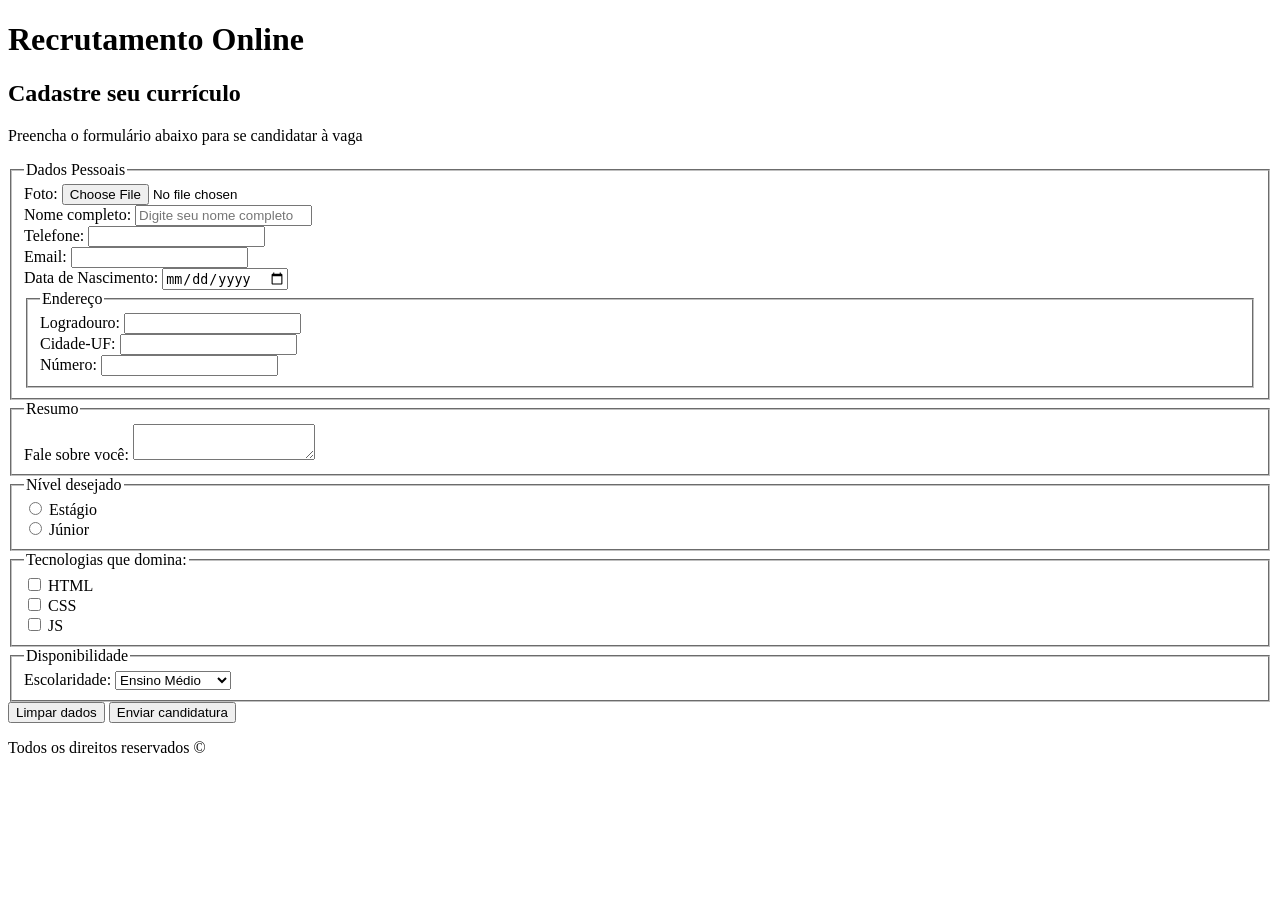
<file: aula-3/index.html>
<!DOCTYPE html>
<html lang="pt-br">
    <head>
    <meta charset="UTF-8">
    <title>Recrutamento Online</title>
    </head>
    <body>
        <header>
            <h1>Recrutamento Online</h>
        </header>
        <main>
            <section>
                <h2>Cadastre seu currículo</h2>
                <form action="https://postman-echo.com/post" method="post" enctype="multipart/form-data">
                    <P>Preencha o formulário abaixo para se candidatar à vaga</P>
                    <fieldset>
                        <legend>Dados Pessoais</legend>

                        <div>
                            <label for="foto_id">Foto:</label>
                            <input id="foto_id" name="foto" type="file" accept="image/*">
                        </div>

                        <div>
                            <label for="nome_id">Nome completo:</label>
                            <input id="nome_id" name="nome" type="text" placeholder="Digite seu nome completo">
                        </div>

                        <div>
                            <label for="telefone_id">Telefone:</label>
                            <input id="telefone_id" name="telefone" type="tel" required>
                        </div>

                        <div>
                            <label for="email_id">Email:</label>
                            <input id="email_id" name="email" type="email" required>
                        </div>

                        <div>
                            <label for="data_nasc_id">Data de Nascimento:</label>
                            <input id="data_nasc_id" name="data_nasc" type="date">
                        </div>

                        <fieldset>
                            <legend>Endereço</legend>

                            <div>
                                <label for="logradouro.id">Logradouro:</label>
                                <input id="logradouro.id" name="Logradouro" type="text">
                            </div>

                            <div>
                                <label for="cidade_id">Cidade-UF:</label>
                                <input id="cidade_id" name="cidade" type="text">
                            </div>

                            <div>
                                <label for="numero_id">Número:</label>
                                <input id="numero_id" name="numero" type="number">
                            </div>

                        </fieldset>
                    </fieldset>

                    <fieldset>
                        <legend>Resumo</legend>

                        <div>
                            <label id="resumo_id">Fale sobre você:</label>
                            <textarea id="resumo_id" name="resumo"></textarea>
                        </div>
                            
                    </fieldset>

                    <fieldset>
                        <legend>Nível desejado</legend>

                        <div>
                            <input id="nivel_estagio_id" name="nivel" type="radio" value="estagio">
                            <label for="nivel_estagio_id">Estágio</label>
                        </div>

                        <div>
                            <input id="nivel_junior_id" name="nivel" type="radio" value="junior">
                            <label for="nivel_junior_id">Júnior</label>
                        </div>

                    </fieldset>

                    <fieldset>
                        <legend>Tecnologias que domina:</legend>

                        <div>
                            <input id="tec_html_id" name="tecnologias" type="checkbox" value="html">
                            <label for="tec_html_id">HTML</label>
                        </div>

                        <div>
                            <input id="tec_css_id" name="tecnologias" type="checkbox" value="css">
                            <label for="tec_css_id">CSS</label>
                        </div>

                        <div>
                            <input id="tec_js_id" name="tecnologias" type="checkbox" value="js">
                            <label for="tec_js_id">JS</label>
                        </div>

                    </fieldset>

                    <fieldset>
                        <legend>Disponibilidade</legend>

                        <div>
                            <label for="escolaridade_id">Escolaridade:</label>
                            <select id="escolaridade_id" name="escolaridade">
                                <option value="medio">Ensino Médio</option>
                                <option value="graduacao">Graduação</option>
                                <option value="pos">Pós-Graduação</option>
                            </select>
                        </div>

                    </fieldset>

                    <div>
                        <button type="reset">Limpar dados</button>
                        <button type="submit">Enviar candidatura</button>
                    </div>

                </form>
            </section>
        </main>
        <footer>
            <p>Todos os direitos reservados &copy;</p>
        </footer>
    </body>
</html>
</file>
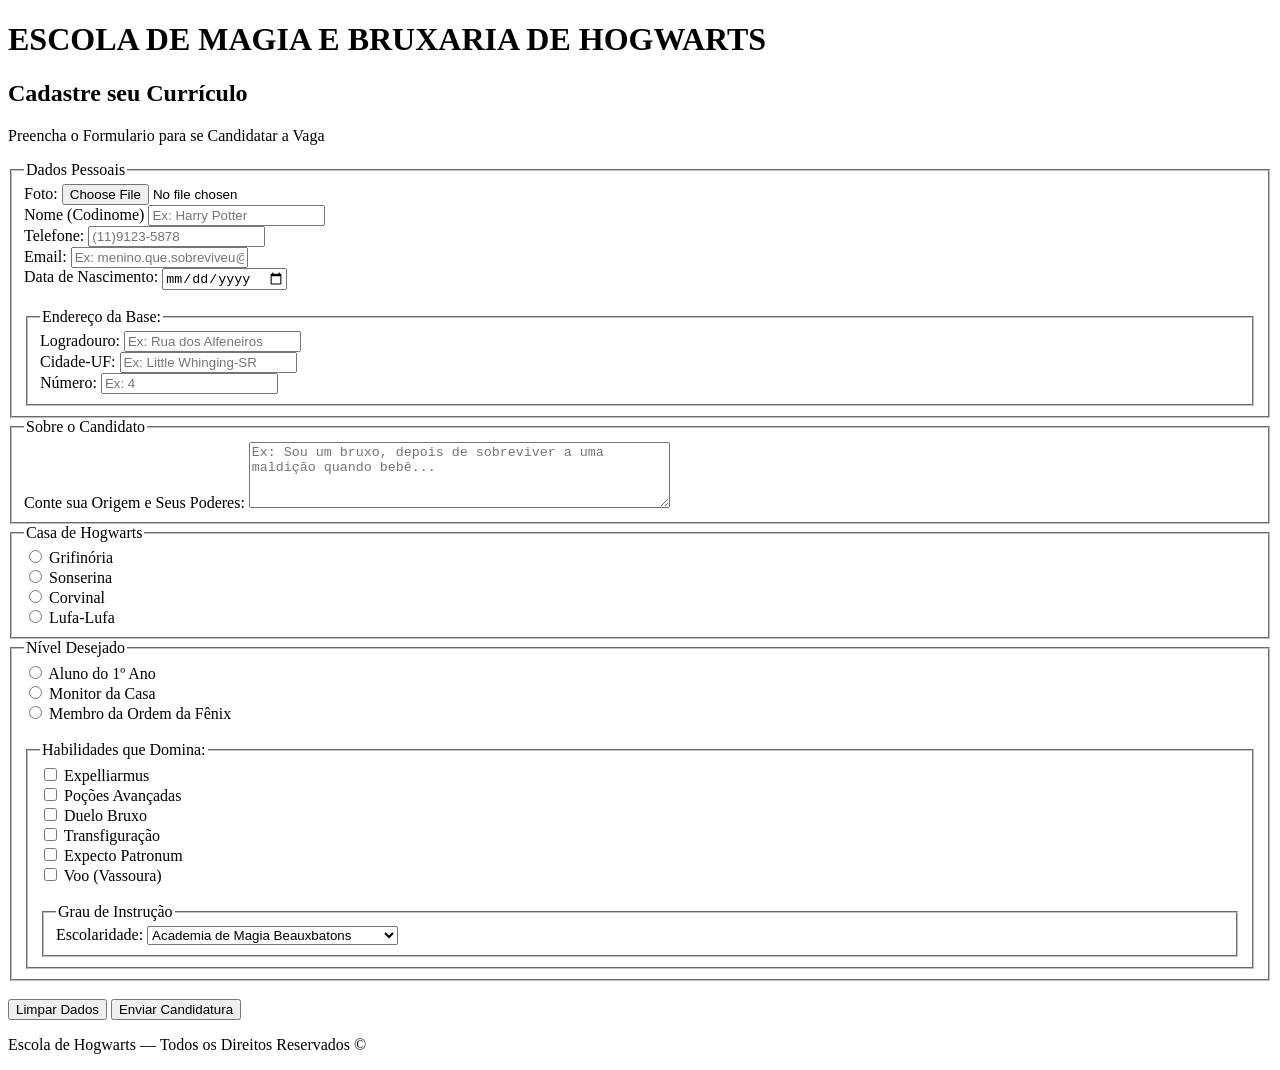
<file: aula-4/index.html>
<!DOCTYPE html>
<html lang="pt-br">
<head>
     <title>Seleção de Alunos de Hogwarts</title>
    <meta charset="UTF-8">   
</head>
<body>
    <header>
        <h1>ESCOLA DE MAGIA E BRUXARIA DE HOGWARTS</h1>
    </header>
    <section>
        <h2>Cadastre seu Currículo</h2>
        <form action="https://postman-echo.com/post" method="post" enctype="multipart/form-data">
                <p>Preencha o Formulario para se Candidatar a Vaga</p>
                <fieldset>
                    <legend>
                        Dados Pessoais
                    </legend>
                    <div>
                        <label for="foto_id">Foto: </label>
                        <input id="foto_id" name="foto" type="file" accept="image/" >
                    </div>
                 <div>
                    <label for="name_id">Nome (Codinome) </label>
                    <input id="nome_id" name="nome" type="text" placeholder="Ex: Harry Potter">
                 </div>
                 <div>
                    <label for="telefone_id"> Telefone: </label>
                    <input id="telefone" name="telefone" type="tel" placeholder="(11)9123-5878" required>
                 </div>
                 <div>
                    <label for="email_id">Email:</label>
                    <input id="email_id" name="email" type="email" placeholder="Ex: menino.que.sobreviveu@hogwarts.edu">
                </div>
                 <div>
                    <label for="data_nasc_id">Data de Nascimento:</label>
                    <input id="data_nasc_id" name="data_nasc" type="date">
                </div>
                <br>
                <fieldset>
                    <legend>Endereço da Base:</legend>
                    <div>
                        <label for="logradouro_id">Logradouro:</label>
                        <input id="logradouro_id" name="logradouro" type="text" placeholder="Ex: Rua dos Alfeneiros">
                    </div>
                    <div>
                        <label for="cidade_id">Cidade-UF:</label>
                        <input id="cidade_id" name="cidade" type="text" placeholder="Ex: Little Whinging-SR">
                    </div>
                    <div>
                        <label for="numero_id">Número:</label>
                        <input id="numero_id" name="numero" type="number" placeholder="Ex: 4">
                    </div>
                </fieldset>
            </fieldset>
             <fieldset>
                <legend>Sobre o Candidato</legend>
                <div>
                    <label for="resumo_id">Conte sua Origem e Seus Poderes:</label>
                    <textarea id="resumo_id"
                     name="resumo"
                     rows="4"
                     cols="50"
                     placeholder="Ex: Sou um bruxo, depois de sobreviver a uma maldição quando bebê..."></textarea>
                </div>
            </fieldset>

            <fieldset>
                <legend>Casa de Hogwarts</legend>
                <div>
                    <input id="casa_grifinoria_id"
                           name="casa"
                           type="radio"
                           value="grifinoria">
                    <label for="casa_grifinoria_id">Grifinória</label>
                </div>

                <div>
                    <input id="casa_sonserina_id"
                           name="casa"
                           type="radio"
                           value="sonserina">
                    <label for="casa_sonserina_id">Sonserina</label>
                </div>

                <div>
                    <input id="casa_corvinal_id"
                           name="casa"
                           type="radio"
                           value="corvinal">
                    <label for="casa_corvinal_id">Corvinal</label>
                </div>

                <div>
                    <input id="casa_lufalufa_id"
                           name="casa"
                           type="radio"
                           value="lufa-lufa">
                    <label for="casa_lufalufa_id">Lufa-Lufa</label>
                </div>
            </fieldset>

            <fieldset>
                <legend>Nível Desejado</legend>
                <div>
                    <input id="nivel_recruta_id"
                           name="nivel"
                           type="radio"
                           value="recruta">
                    <label for="nivel_recruta_id">Aluno do 1º Ano</label>
                </div>

                <div>
                    <input id="nivel_agente_id"
                           name="nivel"
                           type="radio"
                           value="agente">
                    <label for="nivel_agente_id">Monitor da Casa</label>
                </div>

                <div>
                    <input id="nivel_vingador_id"
                           name="nivel"
                           type="radio"
                           value="vingador">
                    <label for="nivel_vingador_id">Membro da Ordem da Fênix</label>
                </div>
                <br>

                <fieldset>
                    <legend>Habilidades que Domina:</legend>
                    <div>
                        <input id="hab_forca_id"
                        name="habilidades"
                        type="checkbox"
                        value="forca_sobre-humana">
                    <label for="hab_forca_id">Expelliarmus</label>
                    </div>
                    <div>
                        <input id="hab_tecnologia_id"
                        name="habilidades"
                        type="checkbox"
                        value="tecnologia_avancada">
                    <label for="hab_tecnologia_id">Poções Avançadas</label>
                    </div>
                    <div>
                        <input id="hab_combate_id"
                        name="habilidades"
                        type="checkbox"
                        value="combate_corpo_a_corpo">
                    <label for="hab_combate_id">Duelo Bruxo</label>
                    </div>
                    <div>
                        <input id="hab_magia_id"
                        name="habilidades"
                        type="checkbox"
                        value="magia">
                    <label for="hab_magia_id">Transfiguração</label>
                    </div>
                    <div>
                        <input id="hab_pontaria_id"
                        name="habilidades"
                        type="checkbox"
                        value="pontaria">
                    <label for="hab_pontaria_id">Expecto Patronum</label>
                    </div>
                    <div>
                        <input id="hab_voo_id"
                        name="habilidades"
                        type="checkbox"
                        value="voo">
                    <label for="hab_voo_id">Voo (Vassoura)</label>
                    </div>
                    <br>

                    <fieldset>
                        <legend>Grau de Instrução</legend>
                        <div>
                            <label for="escolaridade_id">Escolaridade:</label>
                            <select id="escolaridade_id" name="escolaridade">
                                <option value="xavier">Academia de Magia Beauxbatons</option>
                                <option value="shield">Instituto Durmstrang</option>
                                <option value="asgard">Escola Ilvermorny de Magia e Bruxaria</option>
                                <option value="stark">Hogwarts — Programa de Aprendiz</option>
                                
                            </select>
                        </div>
                    </fieldset>
                     </fieldset>
            </fieldset>
            <br>
            <div>
                <button type="reset">Limpar Dados</button>
                <button type="submit">Enviar Candidatura</button>
               </div>
        </form>
    </section>   

    <main>
       
    </main>
    <footer>
        <p>Escola de Hogwarts &mdash; Todos os Direitos Reservados &copy;</p>
    </footer>
</body>
</html>
</file>
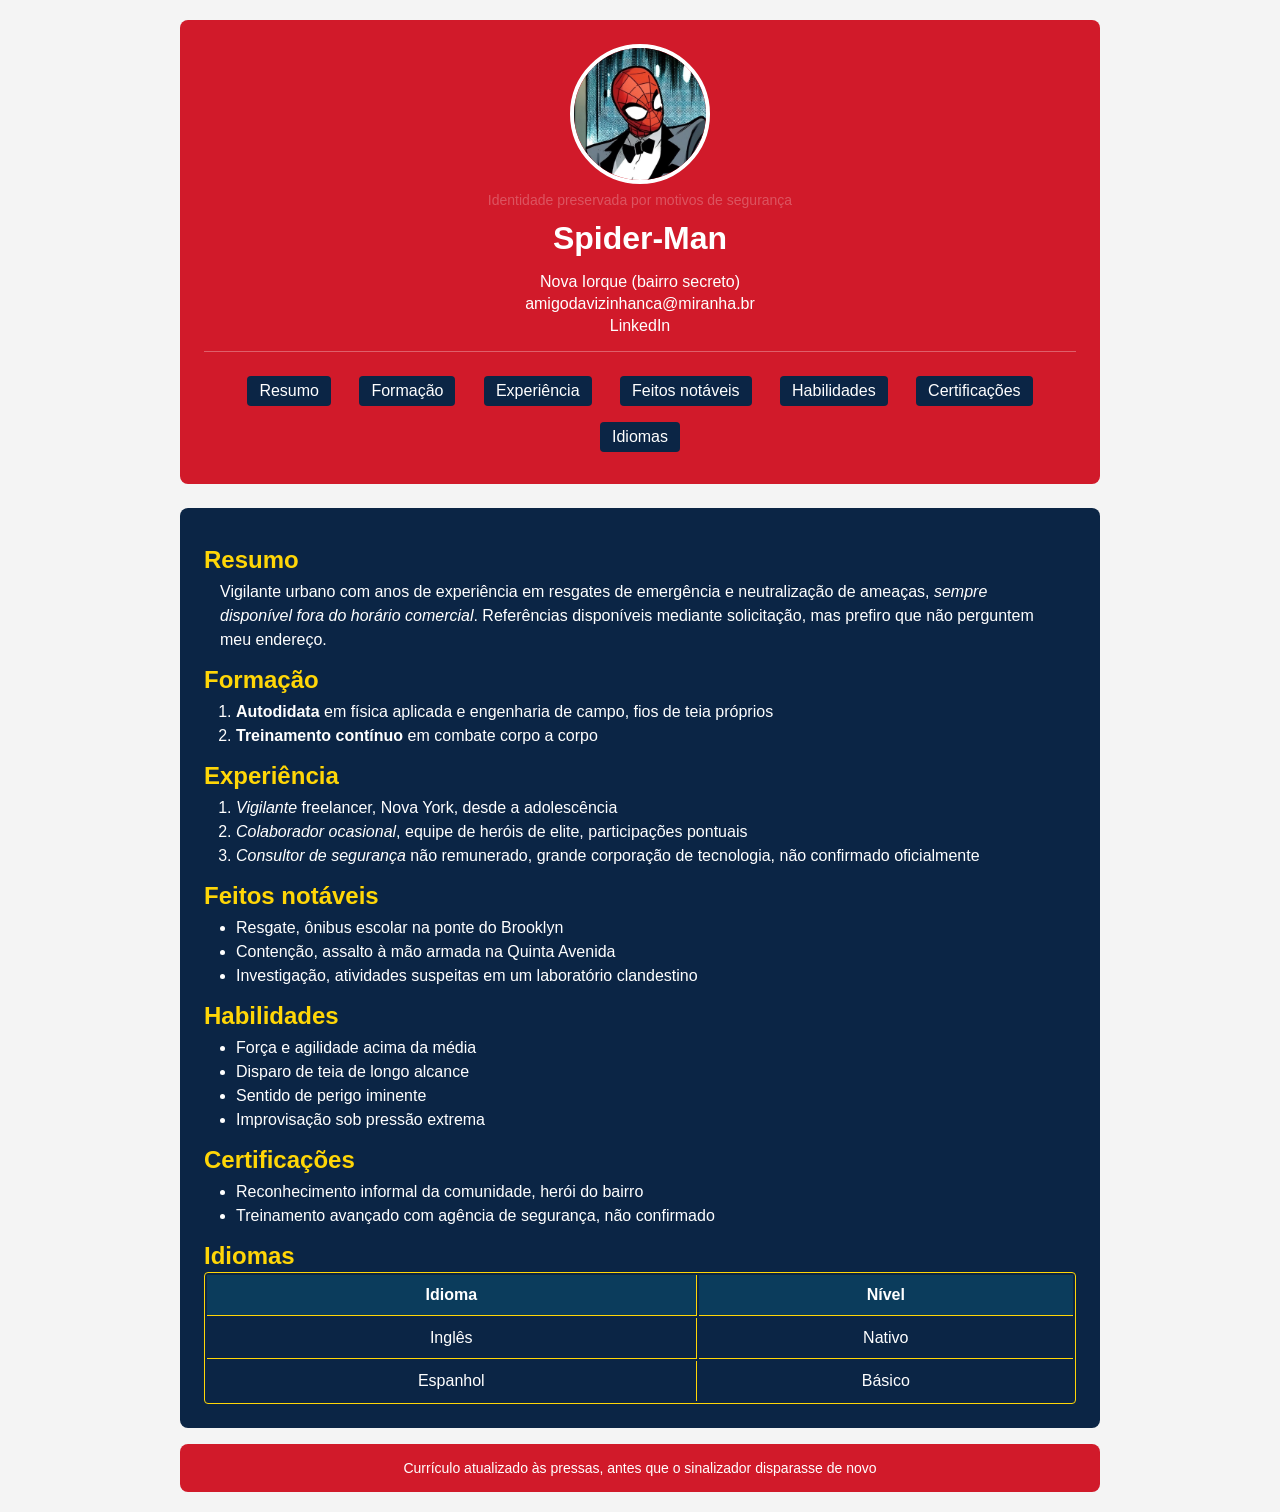
<file: aula-5/index.html>
<!DOCTYPE html>
<html lang="pt-br">
<head>
  <meta charset="UTF-8" />
  <meta name="viewport" content="width=device-width, initial-scale=1.0" />
  <title>Currículo Spider-Man</title>
  <link rel="stylesheet" href="./styles/style.css">
</head>
<body>
  <header>
    <figure>
      <img src="./images/miranha.jpg" alt="Foto de perfil, pessoa mascarada com traje vermelho e azul" />
      <figcaption>Identidade preservada por motivos de segurança</figcaption>
    </figure>
    <h1>Spider-Man</h1>
    <div class="header-info">
      <p>Nova Iorque (bairro secreto)</p>
      <p>
        <a href="mailto:amigodavizinhanca@miranha.br">amigodavizinhanca@miranha.br</a>
      </p>
      <p>
        <a href="https://www.linkedin.com/in/miranha/">LinkedIn</a>
      </p>
      <nav>
        <ul>
          <li><a href="#resumo">Resumo</a></li>
          <li><a href="#formacao">Formação</a></li>
          <li><a href="#experiencia">Experiência</a></li>
          <li><a href="#feitos">Feitos notáveis</a></li>
          <li><a href="#habilidades">Habilidades</a></li>
          <li><a href="#certificacoes">Certificações</a></li>
          <li><a href="#idiomas">Idiomas</a></li>
        </ul>
      </nav>
    </div>
  </header>

  <main>
    <section id="resumo">
      <h2>Resumo</h2>
      <p>
        Vigilante urbano com anos de experiência em resgates de emergência e neutralização de ameaças,
        <em>sempre disponível fora do horário comercial</em>. Referências disponíveis mediante solicitação,
        mas prefiro que não perguntem meu endereço.
      </p>
    </section>

    <section id="formacao">
      <h2>Formação</h2>
      <ol>
        <li><strong>Autodidata</strong> em física aplicada e engenharia de campo, fios de teia próprios</li>
        <li><strong>Treinamento contínuo</strong> em combate corpo a corpo</li>
      </ol>
    </section>

    <section id="experiencia">
      <h2>Experiência</h2>
      <ol>
        <li><em>Vigilante</em> freelancer, Nova York, desde a adolescência</li>
        <li><em>Colaborador ocasional</em>, equipe de heróis de elite, participações pontuais</li>
        <li><em>Consultor de segurança</em> não remunerado, grande corporação de tecnologia, não confirmado oficialmente</li>
      </ol>
    </section>

    <section id="feitos">
      <h2>Feitos notáveis</h2>
      <ul>
        <li>Resgate, ônibus escolar na ponte do Brooklyn</li>
        <li>Contenção, assalto à mão armada na Quinta Avenida</li>
        <li>Investigação, atividades suspeitas em um laboratório clandestino</li>
      </ul>
    </section>

    <section id="habilidades">
      <h2>Habilidades</h2>
      <ul>
        <li>Força e agilidade acima da média</li>
        <li>Disparo de teia de longo alcance</li>
        <li>Sentido de perigo iminente</li>
        <li>Improvisação sob pressão extrema</li>
      </ul>
    </section>

    <section id="certificacoes">
      <h2>Certificações</h2>
      <ul>
        <li>Reconhecimento informal da comunidade, herói do bairro</li>
        <li>Treinamento avançado com agência de segurança, não confirmado</li>
      </ul>
    </section>

    <section id="idiomas">
      <h2>Idiomas</h2>
      <table>
        <thead>
          <tr>
            <th scope="col">Idioma</th>
            <th scope="col">Nível</th>
          </tr>
        </thead>
        <tbody>
          <tr>
            <td>Inglês</td>
            <td>Nativo</td>
          </tr>
          <tr>
            <td>Espanhol</td>
            <td>Básico</td>
          </tr>
        </tbody>
      </table>
    </section>
  </main>

  <footer>
    <p>Currículo atualizado às pressas, antes que o sinalizador disparasse de novo</p>
  </footer>
</body>

</html>
</file>
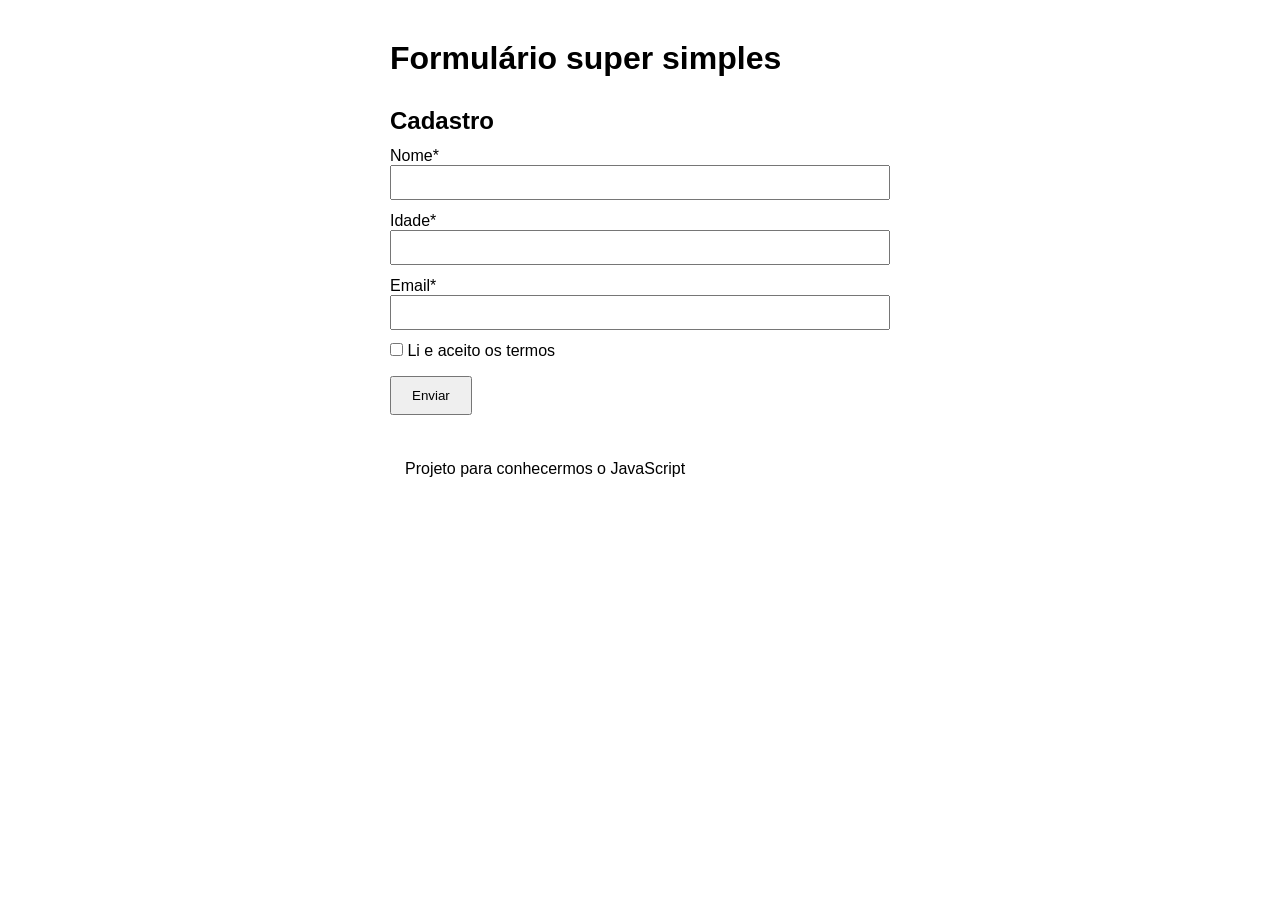
<file: aula-7/index.html>
<!DOCTYPE html>
<html lang="pt-br">
<head>
    <meta charset="UTF-8">
    <meta name="viewport" content="width=device-width, initial-scale=1.0">
    <title>Aprendendo JavaScript</title>
    <link rel="stylesheet" href="./styles/global.css">
    <script src="./scripts/index.js" defer></script>
</head>
<body>
    <header>
        <h1>Formulário super simples</h1>
    </header>
    <main>
        <h2>Cadastro</h2>
        <form is="cadastro">

            <label for="nome">Nome*</label>
            <input type="text" id="nome">
            <p id="erro-nome" class="oculto"></p>

            <label for="idade">Idade*</label>
            <input type="number" id="idade">
            <p id="erro-idade" class="oculto"></p>

            <label for="email">Email*</label>
            <input type="email" id="email">
            <p id="erro-email" class="oculto"></p>

            <label>
                <input type="checkbox" id="termos">
                <span>Li e aceito os termos</span>
                <p id="erro-termos" class="oculto"></p>
            </label>
            
            <button onclick="executar(event)">Enviar</button>
            <p id="concluido" class="oculto"></p>

        </form>

    </main>
    <footer>
        <p>Projeto para conhecermos o JavaScript</p>
    </footer>
</body>
</html>
</file>
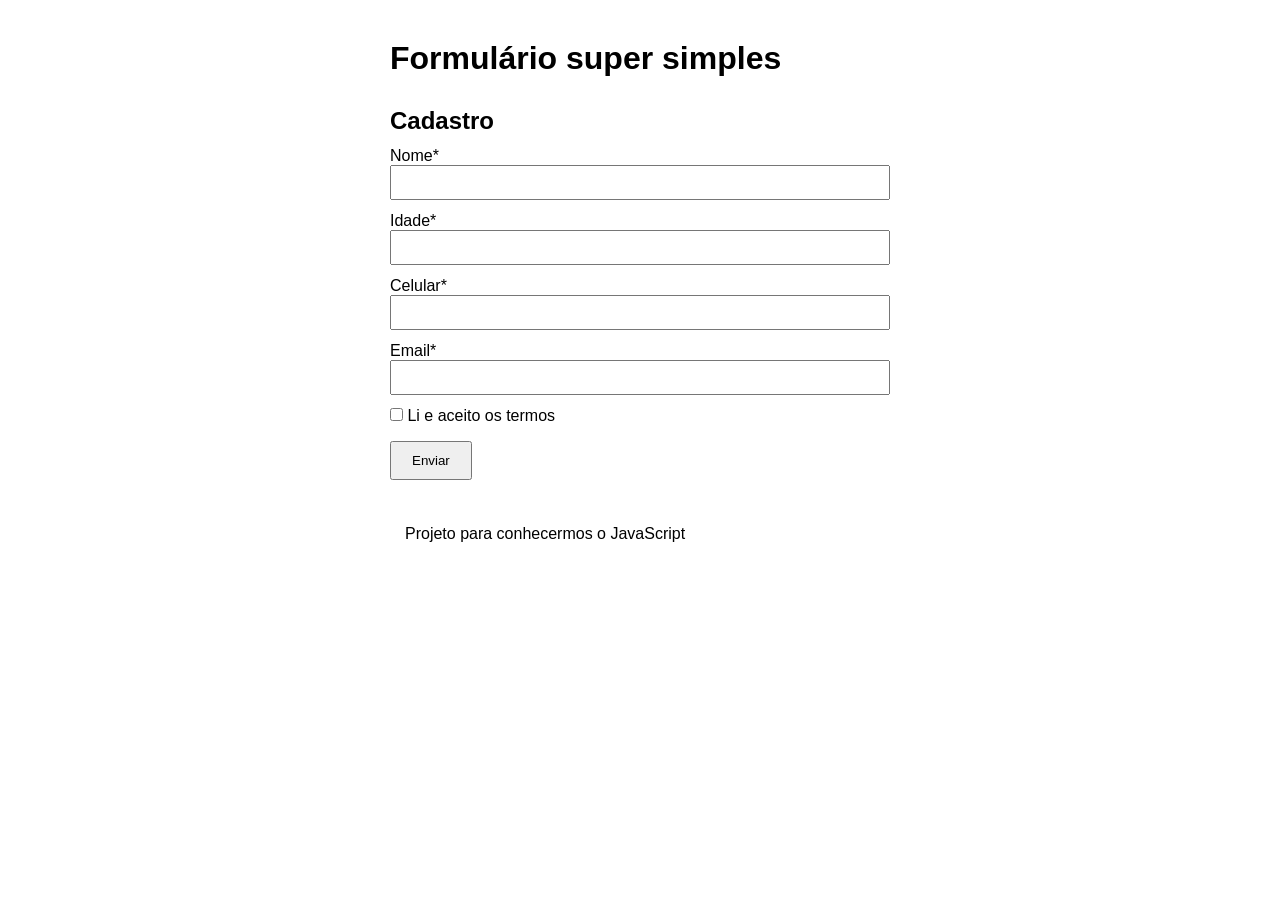
<file: aula-8/index.html>
<!DOCTYPE html>
<html lang="pt-BR">
<head>
  <meta charset="UTF-8">
  <meta name="viewport" content="width=device-width, initial-scale=1.0">
  <link rel="stylesheet" href="styles/global.css">
  <script src="scripts/index.js" defer></script>
  <title>Formulário JS</title>
</head>
<body>
  <header>
    <h1>Formulário super simples</h1>
  </header>
  <main>
    <h2>Cadastro</h2>
    <form id="cadastro" novalidate onsubmit="executar(event)">
      <label for="nome">Nome*</label>
      <input type="text" id="nome">
      <p id="erro-nome" class="oculto"></p>

      <label for="idade">Idade*</label>
      <input type="number" id="idade">
      <p id="erro-idade" class="oculto"></p>

      <label for="Celular">Celular*</label>
      <input type="text" id="celular" oninput="mascararCelular(event)">
      <p id="erro-celular" class="oculto"></p>


      <label for="email">Email*</label>
      <input type="email" id="email">
      <p id="erro-email" class="oculto"></p>

      <label>
        <input type="checkbox" id="termos">
        Li e aceito os termos
        <p id="erro-termos" class="oculto"></p>
      </label>

      <button type="submit">Enviar</button>
      <p id="concluido" class="oculto"></p>

    </form>
  </main>
  <footer>
    <p>Projeto para conhecermos o JavaScript</p>
  </footer>
</body>
</html>
</file>
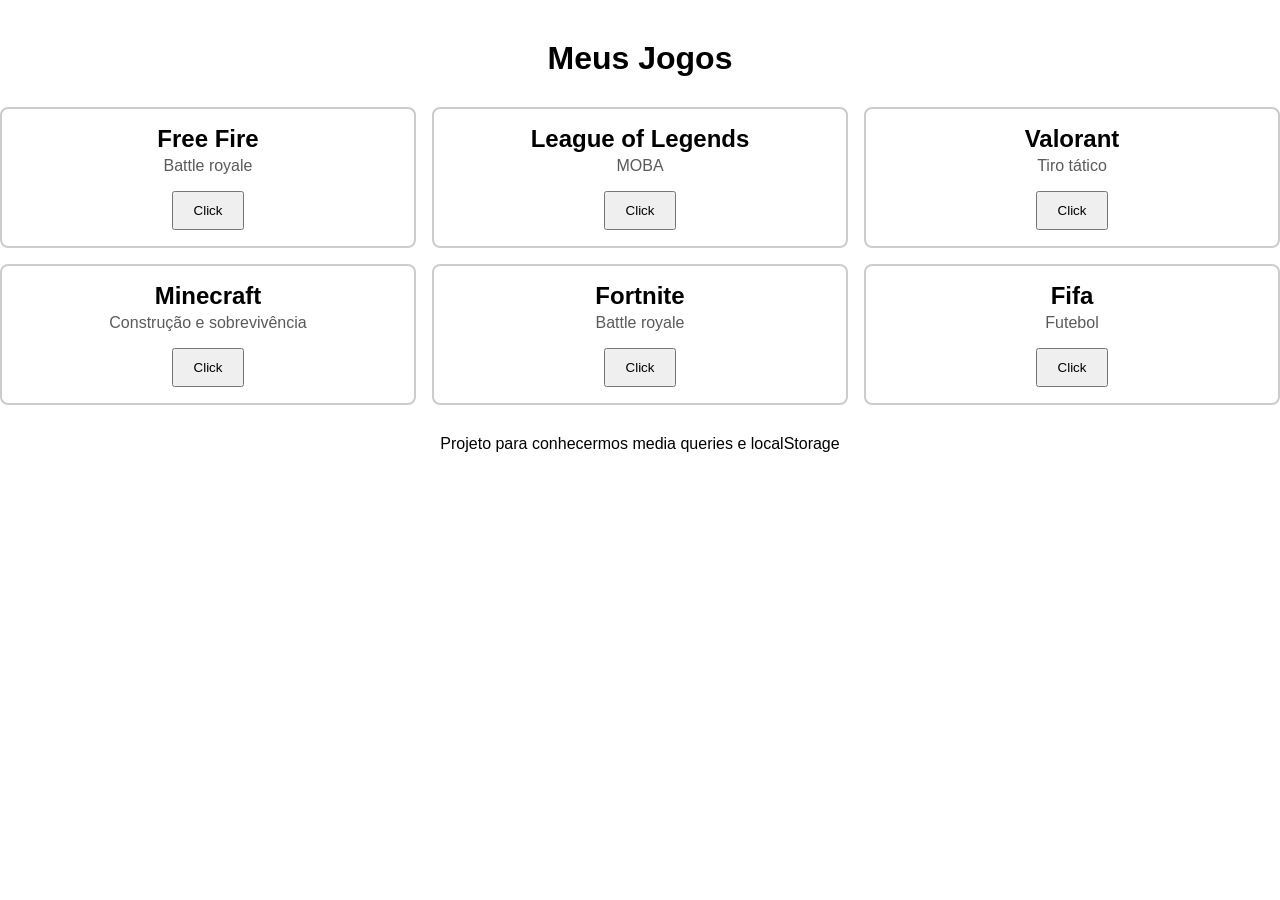
<file: aula-9/index.html>
<!DOCTYPE html>
<html lang="pt-BR">
<head>
  <meta charset="UTF-8">
  <meta name="viewport" content="width=device-width, initial-scale=1.0">
  <link rel="stylesheet" href="./styles/global.css">
  <script src="./scripts/index.js" defer></script>
  <title>Meus Jogos</title>
</head>
<body>
  <header>
    <h1>Meus Jogos</h1>
  </header>
  <main>
    <section class="container-cards">

      <div class="card" id="free-fire">
        <h2>Free Fire</h2>
        <p>Battle royale</p>
        <button onclick="marcar('free-fire', 'Free fire')">Click</button>
      </div>

      <div class="card" id="lol">
        <h2>League of Legends</h2>
        <p>MOBA</p>
        <button onclick="marcar('lol', 'League of Legends')">Click</button>
      </div>

      <div class="card" id="valorant">
        <h2>Valorant</h2>
        <p>Tiro tático</p>
        <button onclick="marcar('valorant', 'Valorant')">Click</button>
      </div>

      <div class="card" id="minecraft">
        <h2>Minecraft</h2>
        <p>Construção e sobrevivência</p>
        <button onclick="marcar('minecraft', 'Minecraft')">Click</button>
      </div>

      <div class="card" id="fortnite">
        <h2>Fortnite</h2>
        <p>Battle royale</p>
        <button onclick="marcar('fortnite', 'Fortnite')">Click</button>
      </div>

      <div class="card" id="fifa">
        <h2>Fifa</h2>
        <p>Futebol</p>
        <button onclick="marcar('fifa', 'Fifa')">Click</button>
      </div>

    </section>
  </main>
  <footer>
    <p>Projeto para conhecermos media queries e localStorage</p>
  </footer>
</body>
</html>
</file>
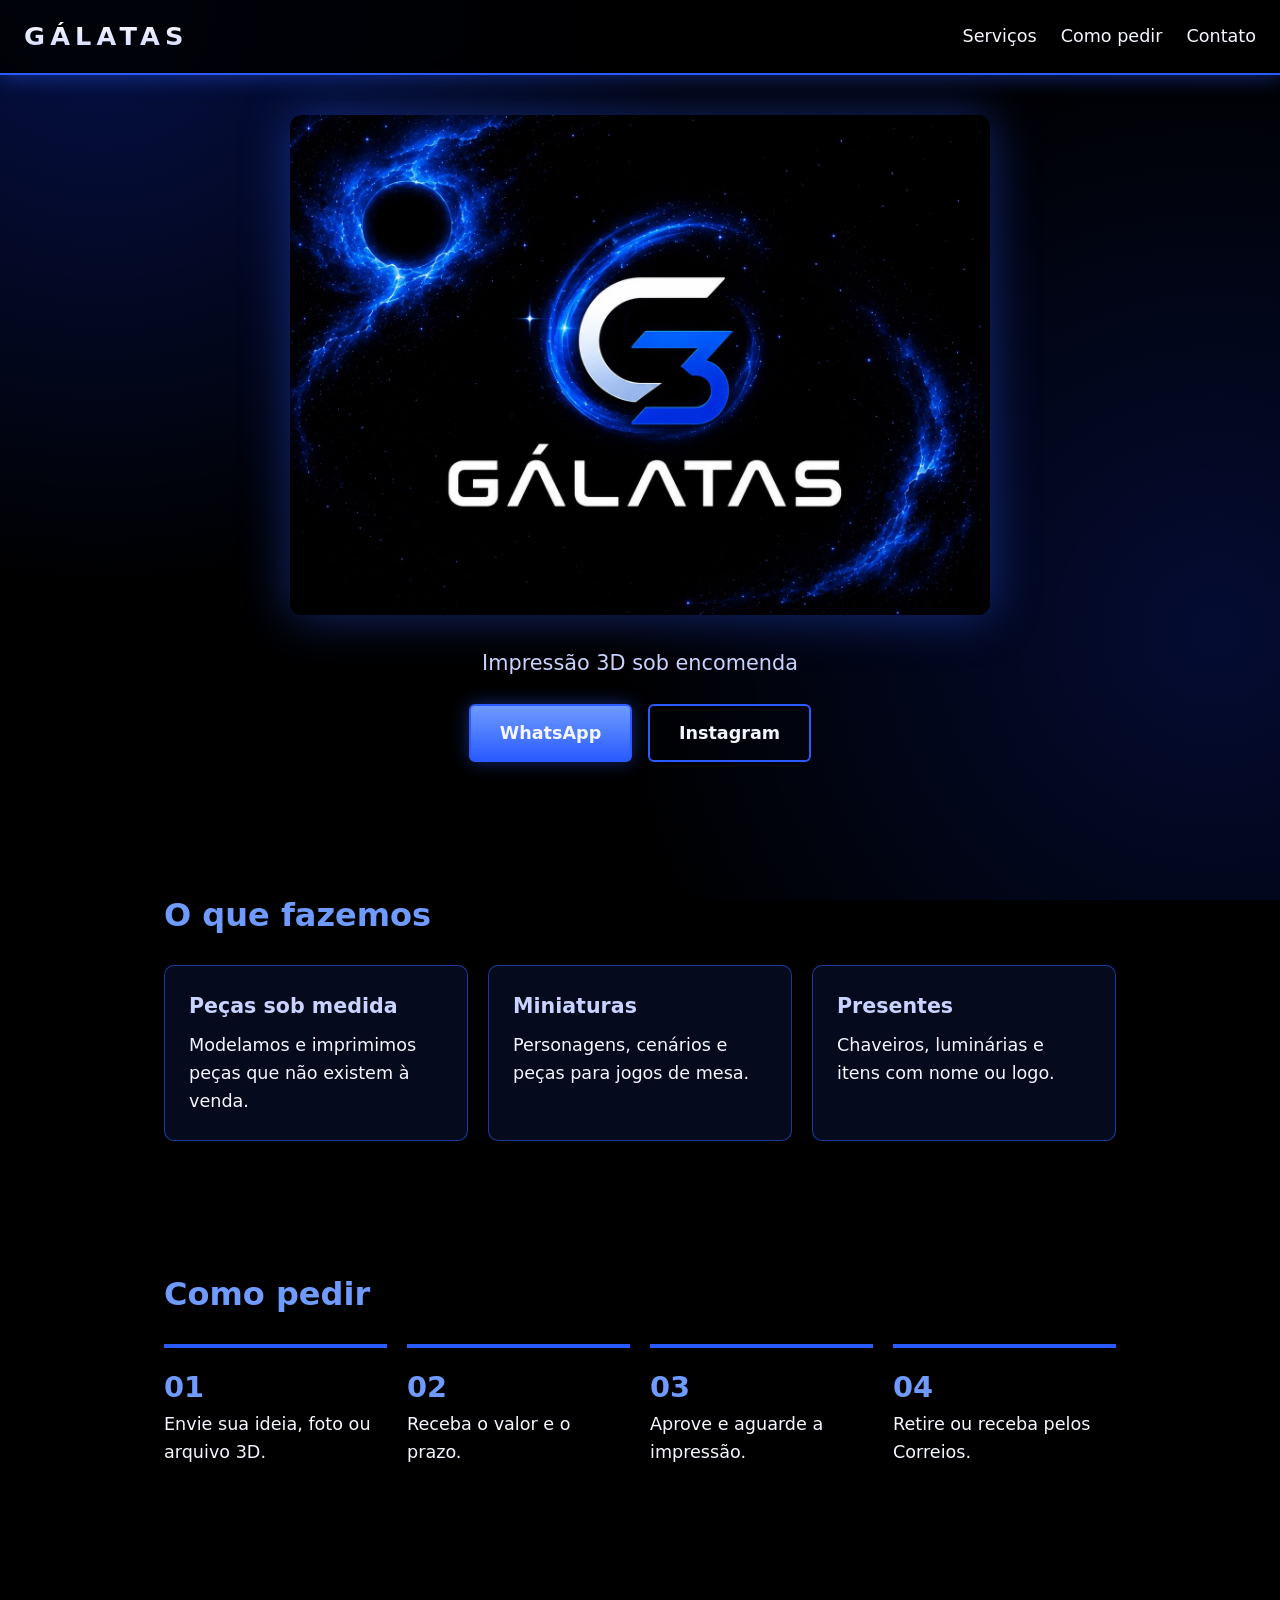
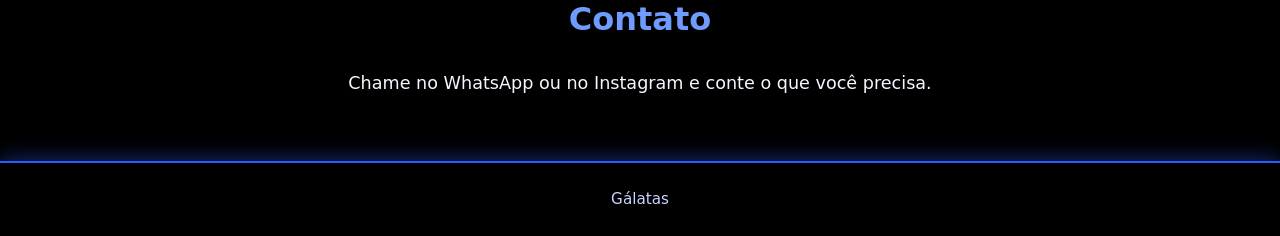
<file: aula-6/atividade/index.html>
<!DOCTYPE html>
<html lang="pt-br">
<head>
    <meta charset="UTF-8">
    <meta name="viewport" content="width=device-width, initial-scale=1.0">
    <link rel="icon" href="./images/logo.png" type="image/png">
    <link rel="stylesheet" href="./styles/style.css">
    <title>Gálatas</title>
</head>
<body>
    <header>
        <h1>Gálatas</h1>
        <nav>
            <ul>
                <li><a href="#servicos">Serviços</a></li>
                <li><a href="#pedido">Como pedir</a></li>
                <li><a href="#contato">Contato</a></li>
            </ul>
        </nav>
    </header>

    <main>
        <section class="hero">
            <figure>
                <img src="./images/logo.png" alt="Logo da Gálatas: letra G combinada com o número 3, em branco e azul, sobre um fundo de espaço com nebulosa azul" />
            </figure>
            <p class="slogan">Impressão 3D sob encomenda</p>
            <div class="header-info">
                <a class="botao" href="https://wa.me/55DDDNUMERO" target="_blank">WhatsApp</a>
                <a class="botao secundario" href="https://www.instagram.com/galatas3d/" target="_blank">Instagram</a>
            </div>
        </section>

        <section id="servicos">
            <h2>O que fazemos</h2>
            <div class="servicos">
                <article>
                    <h3>Peças sob medida</h3>
                    <p>Modelamos e imprimimos peças que não existem à venda.</p>
                </article>
                <article>
                    <h3>Miniaturas</h3>
                    <p>Personagens, cenários e peças para jogos de mesa.</p>
                </article>
                <article>
                    <h3>Presentes</h3>
                    <p>Chaveiros, luminárias e itens com nome ou logo.</p>
                </article>
            </div>
        </section>

        <section id="pedido">
            <h2>Como pedir</h2>
            <ol class="etapas">
                <li>Envie sua ideia, foto ou arquivo 3D.</li>
                <li>Receba o valor e o prazo.</li>
                <li>Aprove e aguarde a impressão.</li>
                <li>Retire ou receba pelos Correios.</li>
            </ol>
        </section>

        <section id="contato">
            <h2>Contato</h2>
            <p>Chame no WhatsApp ou no Instagram e conte o que você precisa.</p>
        </section>
    </main>

    <footer>
        <p>Gálatas</p>
    </footer>
</body>
</html>
</file>
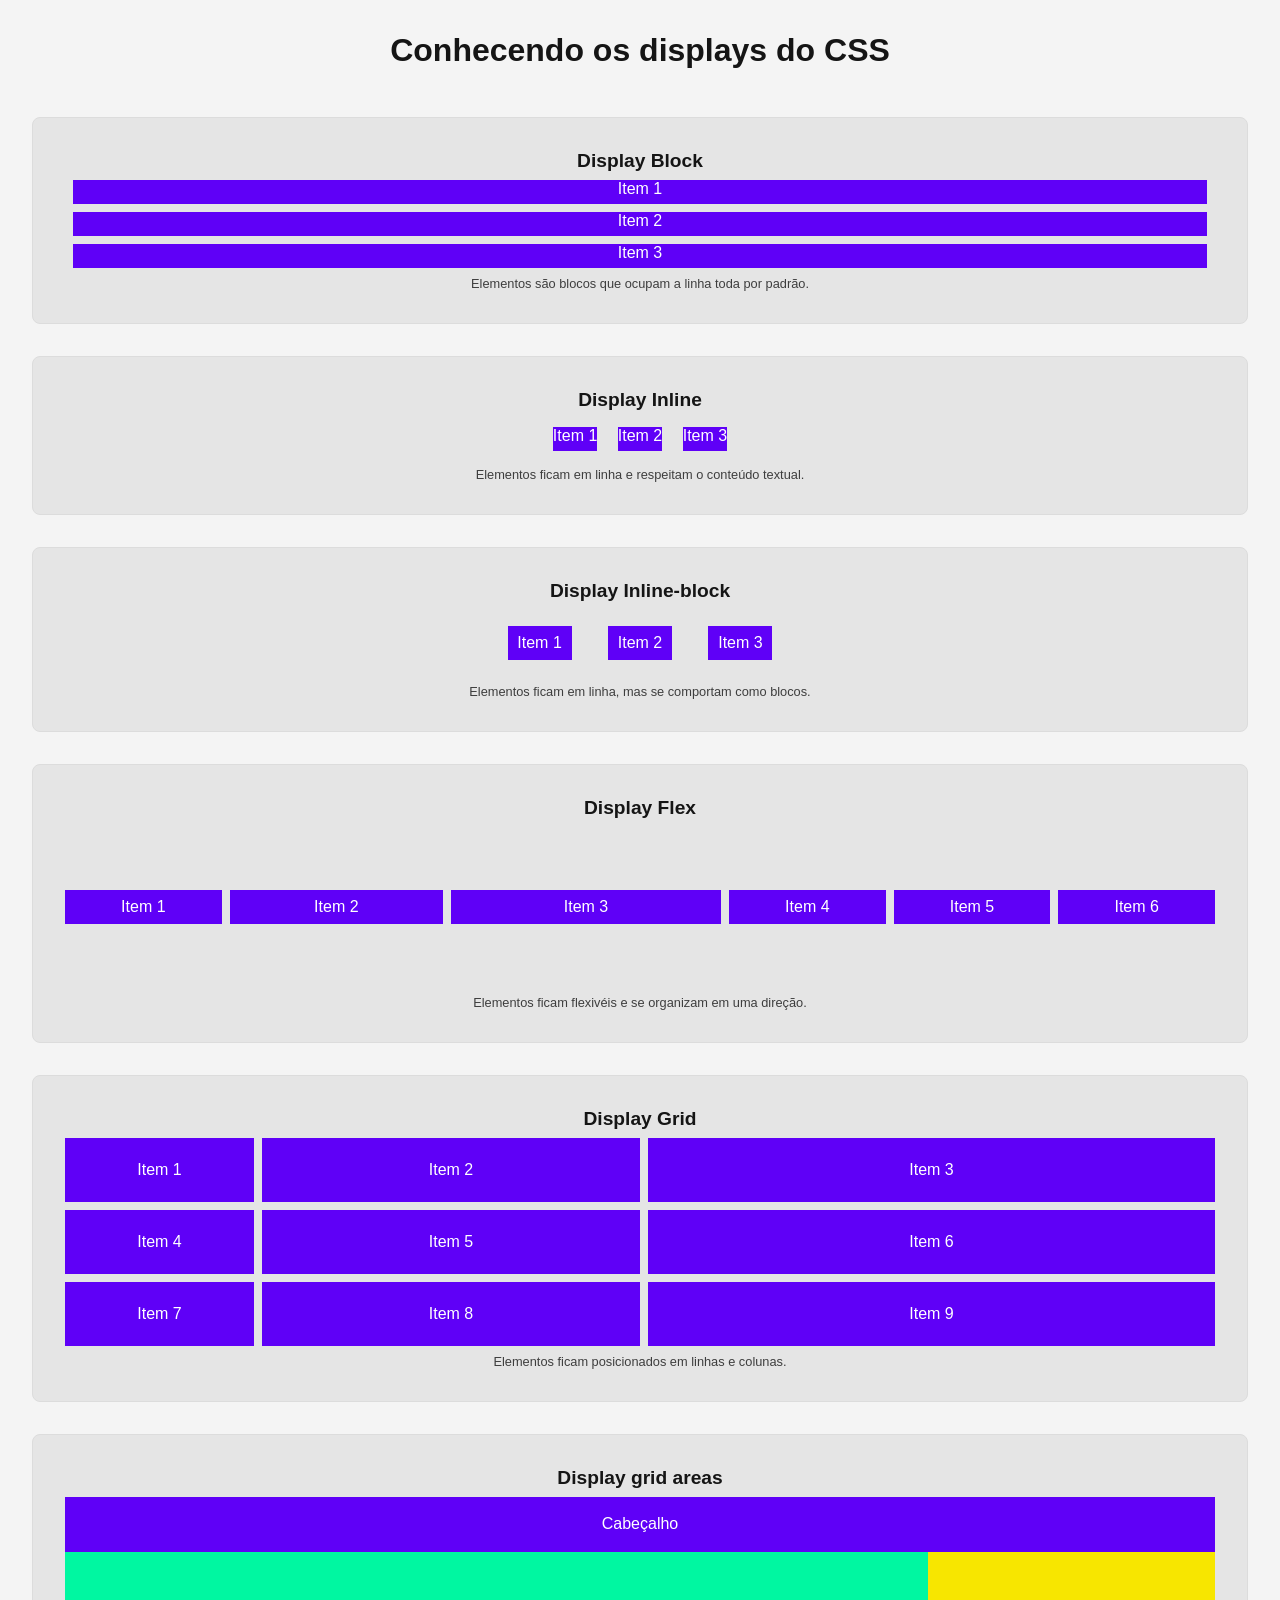
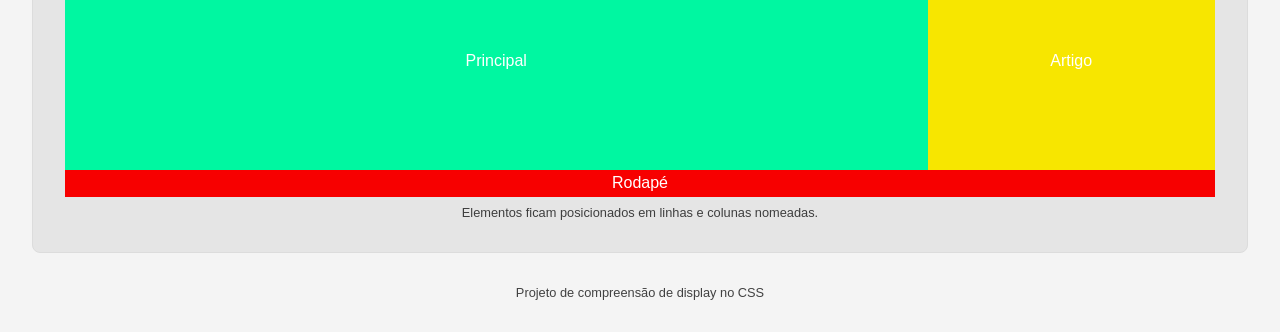
<file: aula-6/exemplos/index.html>
<!DOCTYPE html>
<html lang="pt-br">
<head>
    <meta charset="UTF-8">
    <meta name="viewport" content="width=device-width, initial-scale=1.0">
    <link rel="stylesheet" href="./styles/style.css">
    <link rel="icon" href="./images/logo.png" type="image/x-icon">
    <title>Document</title>
</head>
<body>
    <header>
        <h1>Conhecendo os displays do CSS</h1>
    </header>

    <main>
        <section>
            <h2>Display Block</h2>
                <div class="container-block">
                    <div class="item">Item 1</div>
                    <div class="item">Item 2</div>
                    <div class="item">Item 3</div>
                </div>
                <p>Elementos são blocos que ocupam a linha toda por padrão.</p>
        </section>

        <section>
            <h2>Display Inline</h2>
                <div class="container-inline">
                    <div class="item">Item 1</div>
                    <div class="item">Item 2</div>
                    <div class="item">Item 3</div>
                </div>
                <p>Elementos ficam em linha e respeitam o conteúdo textual.</p>
        </section>

        <section>
            <h2>Display Inline-block</h2>
                <div class="container-inline-block">
                    <div class="item">Item 1</div>
                    <div class="item">Item 2</div>
                    <div class="item">Item 3</div>
                </div>
                <p>Elementos ficam em linha, mas se comportam como blocos.</p>
        </section>

        <section>
            <h2>Display Flex</h2>
                <div class="container-flex">
                    <div class="item">Item 1</div>
                    <div id="item2" class="item">Item 2</div>
                    <div id="item3" class="item">Item 3</div>
                    <div class="item">Item 4</div>
                    <div class="item">Item 5</div>
                    <div class="item">Item 6</div>
                </div>
                <p>Elementos ficam flexivéis e se organizam em uma direção.</p>
        </section>

        <section>
            <h2>Display Grid</h2>
                <div class="container-grid">
                    <div class="item">Item 1</div>
                    <div class="item">Item 2</div>
                    <div class="item">Item 3</div>
                    <div class="item">Item 4</div>
                    <div class="item">Item 5</div>
                    <div class="item">Item 6</div>
                    <div class="item">Item 7</div>
                    <div class="item">Item 8</div>
                    <div class="item">Item 9</div>
                </div>
                <p>Elementos ficam posicionados em linhas e colunas.</p>
        </section>

        <section>
            <h2>Display grid areas</h2>
            <div class="container-grid-area">
                <div class="item item-cabecalho">Cabeçalho</div>
                <div class="item item-principal">Principal</div>
                <div class="item item-artigo">Artigo</div>
                <div class="item item-rodape">Rodapé</div>
            </div>
            <p>Elementos ficam posicionados em linhas e colunas nomeadas.</p>
        </section>

    </main>
    <footer>
        <p>Projeto de compreensão de display no CSS</p>
    </footer>
</body>
</html>
</file>
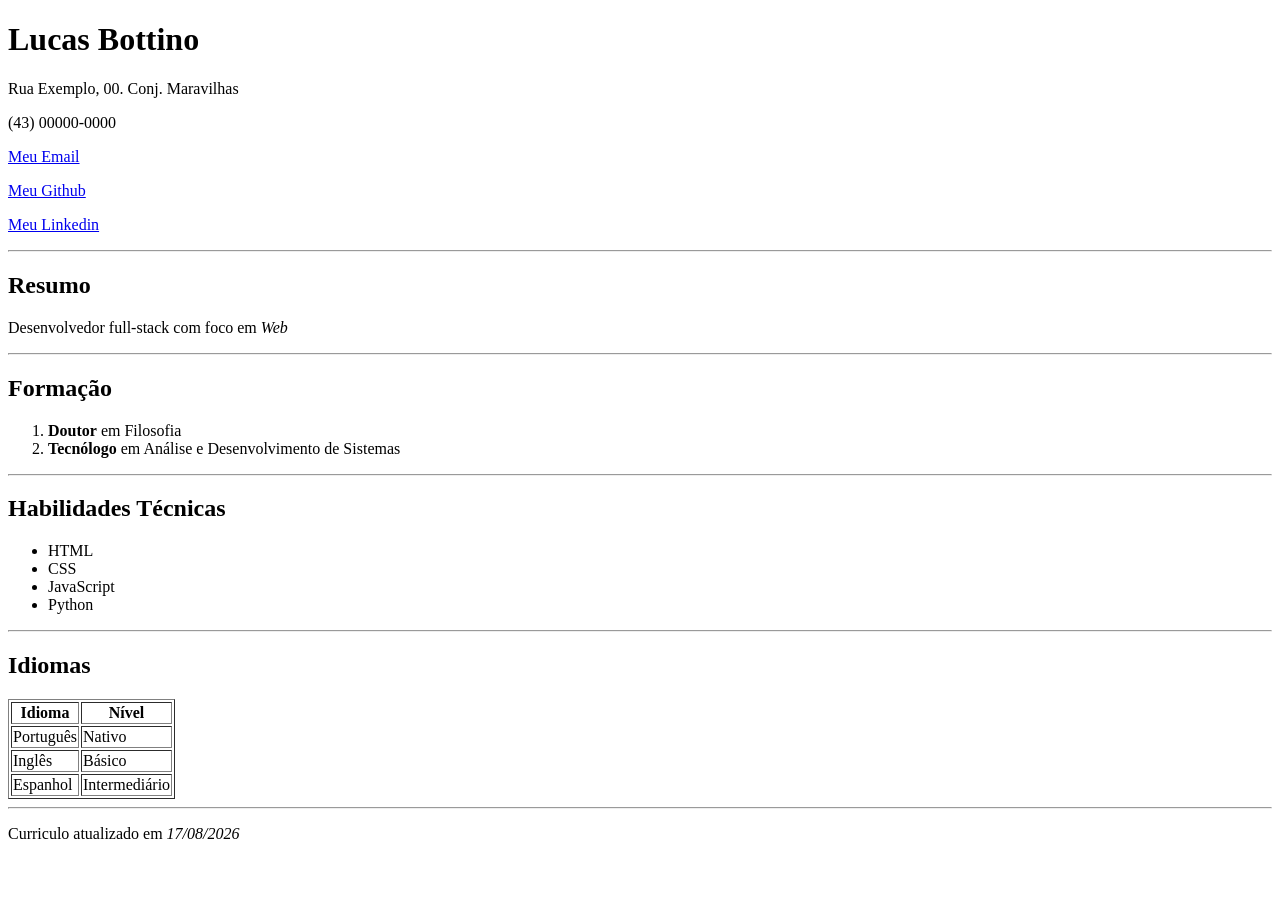
<file: aula-2/1.html>
<!DOCTYPE html>
<html lang="pt-br">
<head>
    <meta charset="UTF-8">
    <meta name="viewport" content="width=device-width, initial-scale=1.0" link rel="icon" href="">
    <title>Currículo Lucas Bottino</title>
</head>
<body>
    <div id="cabeçalho">
        <h1>Lucas Bottino</h1>
        <p>Rua Exemplo, 00. Conj. Maravilhas</p>
        <p>(43) 00000-0000 </p>
        <p>
            <a href="mailto:lucasbottino2006@gmail.com">Meu Email</a>
        </p>
          <p>
            <a href="https://github.com/Lucas-Bottino/FrontEnd" target="_blank">Meu Github</a>
        </p>
        <p>
            <a href="https://www.linkedin.com/in/lucas-bottino-3b0b1a1b6/" target="_blank">Meu Linkedin</a>
        </p>
    </div>
    <hr>
    <div id="principal">
        <div id="resumo">
            <h2>Resumo</h2>
            <p>
                Desenvolvedor full-stack com foco em <i>Web</i>
            </p>
        </div>       
    <hr>
        <div id="formacao">
            <h2>Formação</h2>
            <ol>
                <li><b>Doutor</b> em Filosofia</li>
                <li><b>Tecnólogo</b> em Análise e Desenvolvimento de Sistemas</li>
            </ol>
        </div>
    <hr>
        <div>
            <h2>Habilidades Técnicas</h2>
            <ul>
                <li>HTML</li>
                <li>CSS</li>
                <li>JavaScript</li>
                <li>Python</li>
            </ul>
        </div>
    <hr>
        <div>
            <h2>Idiomas</h2>
            <table border="1">
                <tr>
                    <th>Idioma</th>
                    <th>Nível</th>
                </tr>
                <tr>
                    <td>Português</td>
                    <td>Nativo</td>
                </tr>
                <tr>
                    <td>Inglês</td>
                    <td>Básico</td>
                </tr>
                <tr>
                    <td>Espanhol</td>
                    <td>Intermediário</td>
                </tr>
            </table>
        </div>
    </div>
    <hr>
    <div>
        <p>Curriculo atualizado em <i>17/08/2026</i></p>
    </div>
</body>
</html>
</file>
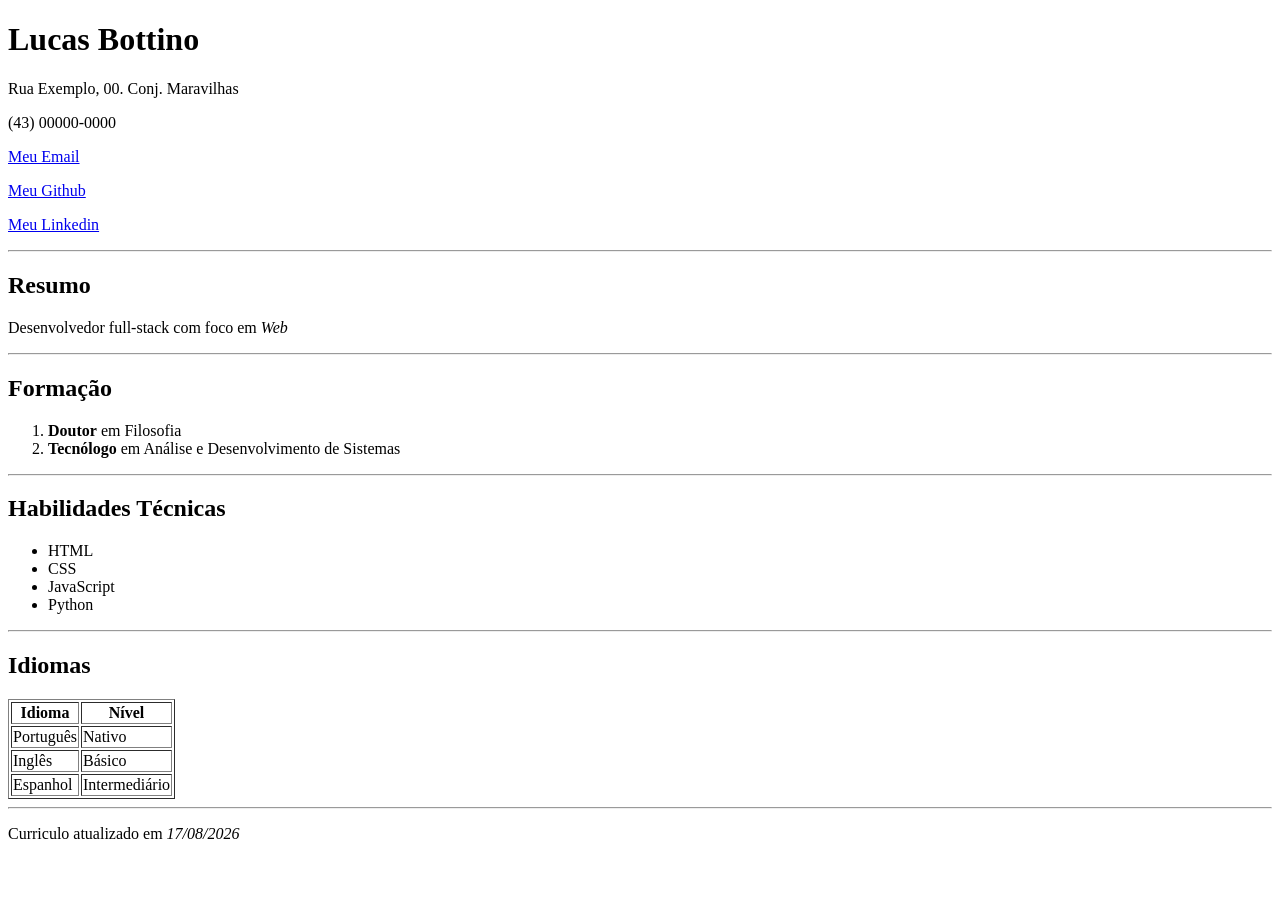
<file: aula-2/index_semantico.html>
<!doctype html>
<html lang="pt-br">
  <head>
    <meta charset="UTF-8" />
    <meta
      name="viewport"
      content="width=device-width, initial-scale=1.0"
      link
      rel="icon"
      href=""
    />
    <title>Currículo Lucas Bottino</title>
  </head>
  <body>
    <header>
      <h1>Lucas Bottino</h1>
      <p>Rua Exemplo, 00. Conj. Maravilhas</p>
      <p>(43) 00000-0000</p>
      <p>
        <a href="mailto:lucasbottino2006@gmail.com">Meu Email</a>
      </p>
      <p>
        <a href="https://github.com/Lucas-Bottino/FrontEnd" target="_blank"
          >Meu Github</a
        >
      </p>
      <p>
        <a
          href="https://www.linkedin.com/in/lucas-bottino-3b0b1a1b6/"
          target="_blank"
          >Meu Linkedin</a
        >
      </p>
    </header>
    <hr />
    <main>
      <section>
        <h2>Resumo</h2>
        <p>Desenvolvedor full-stack com foco em <em>Web</em></p>
      </section>
      <hr />
      <section>
        <h2>Formação</h2>
        <ol>
          <li><strong>Doutor</strong> em Filosofia</li>
          <li><strong>Tecnólogo</strong> em Análise e Desenvolvimento de Sistemas</li>
        </ol>
      </section>
      <hr />
      <section>
        <h2>Habilidades Técnicas</h2>
        <ul>
          <li>HTML</li>
          <li>CSS</li>
          <li>JavaScript</li>
          <li>Python</li>
        </ul>
      </section>
      <hr />
      <section>
        <h2>Idiomas</h2>
        <table border="1">
          <tr>
            <th>Idioma</th>
            <th>Nível</th>
          </tr>
          <tr>
            <td>Português</td>
            <td>Nativo</td>
          </tr>
          <tr>
            <td>Inglês</td>
            <td>Básico</td>
          </tr>
          <tr>
            <td>Espanhol</td>
            <td>Intermediário</td>
          </tr>
        </table>
      </section>
    </main>
    <hr />
    <footer>
      <p>Curriculo atualizado em <em>17/08/2026</em></p>
    </footer>
  </body>
</html>
</file>
<file: aula-5/styles/style.css>
*{
    margin: 0;
    padding: 0;
    box-sizing: border-box;
}

body{
    font-size: 16px;
    font-family: Arial, Helvetica, sans-serif;
    color: #1a1a1a;
    background-color: #f4f4f4;
    padding: 1.25rem;
    max-width: 60rem;
    margin: auto;

}

header{
    background-color: #d11a2a;
    color: #ffffff;
    padding: 1.5rem;
    border-radius: 0.5rem;
    text-align: center;
}

header img{
    width: 8.75rem;
    height: 8.75rem;
    border-radius: 50%;
    border: 0.25rem solid #ffffff;
}

header figcaption{
    font-size: 0.875rem;
    opacity: 0.25;
    margin-top: 0.25rem;
}

header h1{
    margin-top: 0.75rem;
    font-size: 2rem;
}

/* Criação de classe */
.header-info {
    margin-top: 1rem;
}

/* Restringe o estilo aos p dentro dos header */
header p {
    margin-top: 0.25rem;
}

header a {
    color: inherit;
    text-decoration: none;
}

a:hover{
    opacity: 0.8;
    cursor: pointer;
    color: #ffd607;
    transition: 0.5s;
}

nav {
    margin-top: 1rem;
    padding-top: 1rem;
    border-top: 0.0625rem solid rgba(255, 255, 255, 0.3);
}

nav ul {
    list-style: none;
}

nav li {
    display: inline-block;
    margin: 0.25rem 0.5rem;
}

nav a {
    display: block;
    background-color: #0b2545;
    padding: 0.375rem 0.75rem;
    border-radius: 0.25rem;
    margin: 0.25rem;
}

main {
    padding: 1.5rem;
    color:#ffffff;
    background-color: #0b2545;
    margin-top: 1.5rem;
    border-radius: 0.5rem;
}

section {
    margin-top: 1rem;
    line-height: 1.5rem;
}

section h2 {
    color:#ffd607;
}

section p {
    margin: 0.5rem 1rem;
}

section ul,
section ol {
    margin: 0.5rem 1rem;
    padding-left: 1rem;
}

table {
    width: 100%;
    margin-top: 0.25rem;
    border: 0.00275rem solid #ffd607;
    border-radius: 0.25rem;
}
table th {
    background-color: #0b3c5c;
}

table th,
table td {
    padding: 0.5rem;
    text-align: center;
    border-right: 0.00275rem solid #ffd607;
    border-bottom: 0.00275rem solid #ffd607;
}

table th:last-child,
table td:last-child {
    border-right: none;
}

table tr:last-child td {
    border-bottom: none;
}

footer {
    margin-top: 1rem;
    font-size: 0.875rem;
    text-align: center;
    color: #ffffff;
    background-color: #d11a2a;
    padding: 1rem;
    border-radius: 0.5rem;
}
</file>
<file: aula-7/styles/global.css>
* {
  box-sizing: border-box;
  margin: 0;
  padding: 0;
}

html {
  font-size: 62.5%;
}

body {
  font-family: Arial, sans-serif;
  font-size: 1.6rem;
  max-width: 50rem;
  margin: 4rem auto;
}

main {
  margin-top: 3rem;
}

footer {
  margin-top: 3rem;
}

footer p {
  margin-top: 1rem;
  padding: 1.5rem;
}

label {
  display: block;
  margin-top: 1.2rem;
}

input[type="text"], 
input[type="number"],
input[type="email"] {
  padding: 0.8rem;
  width: 100%;
}

button {
  padding: 1rem 2rem;
  margin-top: 1.6rem;
}

.oculto {
  display: none;
}

.sucesso {
  background-color: #ffe08a;
  font-weight: bold;
}

.erro {
  color: #8a1c1c;
  background-color: #ffe6e6;
}
</file>
<file: aula-8/styles/global.css>
* {
  margin: 0;
  padding: 0;
  box-sizing: border-box;
}

html {
  font-size: 62.5%;
}

body {
  font-family: Arial, sans-serif;
  font-size: 1.6rem;
  max-width: 50rem;
  margin: 4rem auto;
}

main {
  margin-top: 3rem;
}

footer {
  margin-top: 3rem;
}

footer p {
  margin-top: 1rem;
  padding: 1.5rem;
}

label {
  display: block;
  margin-top: 1.2rem;
}

input[type="text"],
input[type="number"],
input[type="email"] {
  padding: 0.8rem;
  width: 100%;
}

button {
  padding: 1rem 2rem;
  margin-top: 1.6rem;
}

.oculto {
  display: none;
}

.sucesso {
  background-color: #ffe08a;
  font-weight: bold;
}

.erro {
  color: #8a1c1c;
  background-color: #ffe6e6;
}
</file>
<file: aula-9/styles/global.css>
* {
  margin: 0;
  padding: 0;
  box-sizing: border-box;
}

html {
  font-size: 62.5%;
}

body {
  font-family: Arial, sans-serif;
  font-size: 1.6rem;
  margin: 4rem auto;
}

h1 {
  text-align: center;
}

main {
  margin-top: 3rem;
}

footer {
  margin-top: 3rem;
  text-align: center;
}

button {
  padding: 1rem 2rem;
  margin-top: 1.6rem;
}

.container-cards {
  display: grid;
  grid-template-columns: 1fr;
  gap: 1.6rem;
}

@media (min-width: 768px) {
  .container-cards {
    grid-template-columns: 1fr 1fr;
  }
}

@media (min-width: 992px) {
  .container-cards {
    grid-template-columns: 1fr 1fr 1fr;
  }
}

.card {
  padding: 1.6rem;
  border: 0.2rem solid #cccccc;
  border-radius: 0.8rem;
  text-align: center;
}

.card p {
  margin-top: 0.4rem;
  color: #5a5a5a;
}

.marcado {
  border-color: #0d35de;
  background-color: #e9ecf5;
}
</file>
<file: aula-6/atividade/styles/style.css>
* {
    margin: 0;
    padding: 0;
    box-sizing: border-box;
}

body {
    font-size: 1.1rem;
    font-family: system-ui, "Segoe UI", Arial, sans-serif;
    line-height: 1.6;
    background:
        radial-gradient(circle at 8% 0%, rgba(20, 60, 255, 0.28), transparent 40%),
        radial-gradient(circle at 95% 70%, rgba(20, 60, 255, 0.2), transparent 45%),
        #000000;
    background-attachment: fixed;
    color: #f4f7ff;
}

h1 {
    font-size: 1.6rem;
    letter-spacing: 0.2em;
    text-transform: uppercase;
    background: linear-gradient(180deg, #ffffff, #c9d3ff);
    -webkit-background-clip: text;
    background-clip: text;
    color: transparent;
}

h2 {
    font-size: 2rem;
    margin-bottom: 1.5rem;
    color: #6f9bff;
}

h3 {
    margin-bottom: 0.5rem;
    color: #c9d3ff;
}

a:focus-visible {
    outline: 3px solid #6f9bff;
    outline-offset: 3px;
}

header {
    display: flex;
    justify-content: space-between;
    align-items: center;
    flex-wrap: wrap;
    gap: 1rem;
    padding: 1rem 1.5rem;
    background-color: rgba(0, 0, 0, 0.85);
    border-bottom: 2px solid #2a5bff;
    box-shadow: 0 2px 20px rgba(42, 91, 255, 0.45);
    position: sticky;
    top: 0;
    z-index: 10;
}

nav ul {
    display: flex;
    gap: 1.5rem;
    list-style: none;
}

nav a {
    color: #f4f7ff;
    text-decoration: none;
}

nav a:hover {
    color: #6f9bff;
}

section {
    max-width: 1000px;
    margin: 0 auto;
    padding: 4rem 1.5rem;
}

footer {
    padding: 1.5rem;
    text-align: center;
    background-color: rgba(0, 0, 0, 0.85);
    border-top: 2px solid #2a5bff;
    box-shadow: 0 -2px 20px rgba(42, 91, 255, 0.45);
    font-size: 0.95rem;
    color: #c9d3ff;
}

.hero {
    text-align: center;
    padding-top: 2.5rem;
}

.hero img {
    width: 100%;
    max-width: 700px;
    height: auto;
    border-radius: 12px;
    box-shadow: 0 0 50px rgba(42, 91, 255, 0.45);
}

.slogan {
    margin: 1.5rem 0;
    font-size: 1.3rem;
    color: #c9d3ff;
}

.header-info {
    display: flex;
    justify-content: center;
    flex-wrap: wrap;
    gap: 1rem;
}

.botao {
    padding: 0.8rem 1.8rem;
    background: linear-gradient(180deg, #6f9bff, #2a5bff);
    color: #f4f7ff;
    font-weight: 600;
    text-decoration: none;
    border: 2px solid #2a5bff;
    border-radius: 6px;
    box-shadow: 0 0 18px rgba(42, 91, 255, 0.45);
}

.botao:hover {
    background: #6f9bff;
    border-color: #6f9bff;
}

.botao.secundario {
    background: transparent;
    box-shadow: none;
}

.botao.secundario:hover {
    background: #2a5bff;
    border-color: #2a5bff;
}

.servicos {
    display: grid;
    grid-template-columns: 1fr 1fr 1fr;
    gap: 1.25rem;
}

.servicos article {
    background-color: #050a1c;
    padding: 1.5rem;
    border: 1px solid rgba(42, 91, 255, 0.6);
    border-radius: 10px;
}

.servicos article:hover {
    border-color: #6f9bff;
    box-shadow: 0 0 24px rgba(42, 91, 255, 0.45);
}

.etapas {
    display: flex;
    gap: 1.25rem;
    list-style: none;
    counter-reset: etapa;
}

.etapas li {
    flex: 1;
    padding-top: 1rem;
    border-top: 4px solid #2a5bff;
    counter-increment: etapa;
}

.etapas li::before {
    content: "0" counter(etapa);
    display: block;
    font-size: 1.8rem;
    font-weight: 700;
    color: #6f9bff;
}

#contato {
    text-align: center;
}

@media (max-width: 760px) {
    .servicos {
        grid-template-columns: 1fr;
    }

    .etapas {
        flex-direction: column;
    }

    header {
        justify-content: center;
    }
}
</file>
<file: aula-6/exemplos/styles/style.css>
* {
    margin: 0;
    padding: 0;
    box-sizing: border-box;
}

body {
    font-size: 16px;
    font-family: "Franklin Gothic Medium", sans-serif;
    padding: 2rem;
    background-color: #f4f4f4;
    color: #151515;
}

h1 {
    text-align: center;
    margin-bottom: 3rem;
}

h2 {
    font-size: 1.2rem;
    margin-bottom: 0.5rem;
}

p {
    opacity: 0.8;
    font-size: 0.8rem;
    margin-top: 0.5rem;
}

section {
    background-color: #e5e5e5;
    padding: 2rem;
    margin-bottom: 2rem;
    border-radius: 0.5rem;
    border: 1px solid #dcdcdc;
    text-align: center;
}

footer {
    text-align: center;
}

.item {
    background-color: #5f00f7;
    color: #ffffff;
}

.container-block .item {
    display:block;
    height: 1.5rem;
    margin: 0.5rem;
}

.container-inline .item {
    display:inline-block;
    height: 1.5rem;
    margin: 0.5rem;
}

.container-inline-block .item {
    display:inline-block;
    padding: 0.5rem;
    margin: 1rem;
    width: 4rem;
}

.container-flex {
    display: flex;
    justify-content: center;
    align-items: center;
    flex-wrap: wrap;
    height: 10rem;
    gap: 0.5rem;
}

.container-flex .item {
    padding: 0.5rem;
    flex-basis: 100px;
    flex-shrink: 1;
    flex-grow: 1;
}

#item2 {
    flex-grow: 2;
}

#item3 {
    flex-grow: 3;
}

.container-grid {
    display: grid;
    grid-template-columns: 1fr 2fr 3fr;
    grid-auto-rows: minmax(4rem, auto);
    gap: 0.5rem;
}

.container-grid .item {
    display: flex;
    align-items: center;
    justify-content: center;
}

.container-grid-area {
    display: grid;
    grid-template-areas:
        "cabecalho cabecalho"
        "principal artigo"
        "rodape rodape";
    grid-template-columns: 3fr 1fr;
    grid-template-rows: 1fr 4fr 0.5fr;
    height: 300px;
}

.container-grid-area div {
    display: flex;
    align-items: center;
    justify-content: center;
}

.container-grid-area .item-cabecalho {
    grid-area: cabecalho;
    background-color: #5f00f7;
}

.container-grid-area .item-principal {
    grid-area: principal;
    background-color: #00f7a1;
}

.container-grid-area .item-artigo {
    grid-area: artigo;
    background-color: #f7e600;
}

.container-grid-area .item-rodape {
    grid-area: rodape;
    background-color: #f70000;
}
</file>
